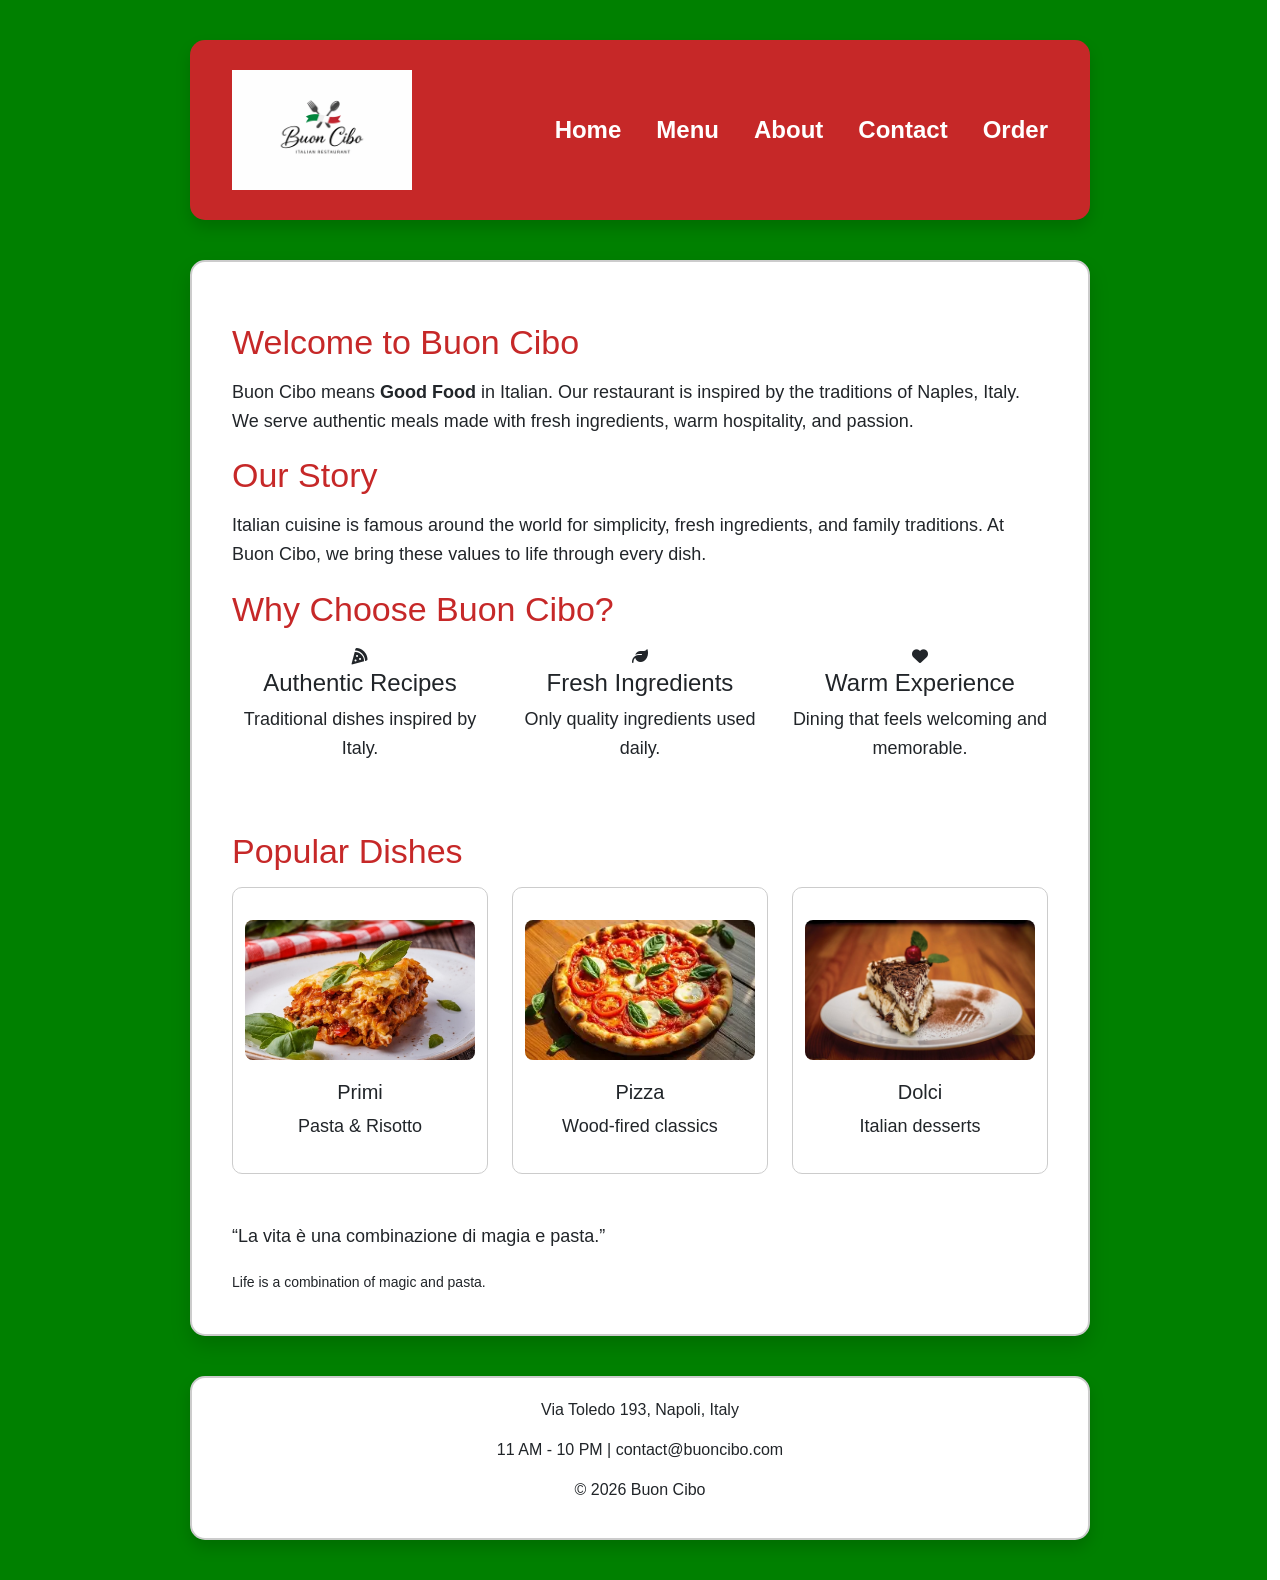
<file: index.html>
<!DOCTYPE html>
<html lang="en">
<head>

    <!-- Character encoding -->
    <meta charset="UTF-8">

    <!-- Mobile responsive support -->
    <meta name="viewport" content="width=device-width, initial-scale=1.0">

    <!-- Website title shown in browser tab -->
    <title>Buon Cibo | Home</title>

    <!-- Bootstrap CSS Library -->
    <link
      href="https://cdn.jsdelivr.net/npm/bootstrap@5.3.3/dist/css/bootstrap.min.css"
      rel="stylesheet">

    <!-- Font Awesome Icons Library -->
    <link
      rel="stylesheet"
      href="https://cdnjs.cloudflare.com/ajax/libs/font-awesome/6.5.0/css/all.min.css">

    <!-- External CSS File -->
    <link rel="stylesheet" href="styles/style.css">

</head>

<body>

<!-- =========================
HEADER SECTION
========================= -->

<header class="site-header">

    <div class="container">

        <div class="header-wrap">

            <!-- Restaurant Logo -->
            <img src="Images/Logo.png" alt="Buon Cibo Logo" class="logo">

            <!-- Navigation Menu -->
            <nav class="nav">

                <a href="index.html">Home</a>

                <a href="menu.html">Menu</a>

                <a href="about.html">About</a>

                <a href="contact.html">Contact</a>

                <a href="order.html">Order</a>

            </nav>

        </div>

    </div>

</header>


<!-- =========================
MAIN CONTENT
========================= -->

<main class="page container">

    <!-- Welcome Title -->
    <h1 class="section-title">
        Welcome to Buon Cibo
    </h1>

    <!-- Intro paragraph -->
    <p>
        Buon Cibo means <strong>Good Food</strong> in Italian.
        Our restaurant is inspired by the traditions of Naples, Italy.
        We serve authentic meals made with fresh ingredients,
        warm hospitality, and passion.
    </p>


    <!-- Story Section -->
    <h2 class="section-title">
        Our Story
    </h2>

    <p>
        Italian cuisine is famous around the world for simplicity,
        fresh ingredients, and family traditions.
        At Buon Cibo, we bring these values to life through every dish.
    </p>


    <!-- Why Choose Us -->
    <h2 class="section-title">
        Why Choose Buon Cibo?
    </h2>

    <div class="row text-center">

        <div class="col-md-4 feature-box">
            <i class="fa-solid fa-pizza-slice feature-icon"></i>
            <h4>Authentic Recipes</h4>
            <p>Traditional dishes inspired by Italy.</p>
        </div>

        <div class="col-md-4 feature-box">
            <i class="fa-solid fa-leaf feature-icon"></i>
            <h4>Fresh Ingredients</h4>
            <p>Only quality ingredients used daily.</p>
        </div>

        <div class="col-md-4 feature-box">
            <i class="fa-solid fa-heart feature-icon"></i>
            <h4>Warm Experience</h4>
            <p>Dining that feels welcoming and memorable.</p>
        </div>

    </div>


    <!-- Popular Dishes -->
    <h2 class="section-title mt-5">
        Popular Dishes
    </h2>

    <div class="row">

        <!-- Dish 1 -->
        <div class="col-md-4">
            <div class="dish">

                <img src="Images/Pasta_Risotto.png"
                     alt="Pasta and Risotto">

                <h5>Primi</h5>

                <p>Pasta & Risotto</p>

            </div>
        </div>

        <!-- Dish 2 -->
        <div class="col-md-4">
            <div class="dish">

                <img src="Images/Pizza.png"
                     alt="Pizza">

                <h5>Pizza</h5>

                <p>Wood-fired classics</p>

            </div>
        </div>

        <!-- Dish 3 -->
        <div class="col-md-4">
            <div class="dish">

                <img src="Images/Dessert.png"
                     alt="Dessert">

                <h5>Dolci</h5>

                <p>Italian desserts</p>

            </div>
        </div>

    </div>


    <!-- Quote Section -->
    <div class="quote-box mt-5">

        <p>
            “La vita è una combinazione di magia e pasta.”
        </p>

        <small>
            Life is a combination of magic and pasta.
        </small>

    </div>

</main>


<!-- =========================
FOOTER SECTION
========================= -->

<footer class="site-footer">

    <p>
        Via Toledo 193, Napoli, Italy
    </p>

    <p>
        11 AM - 10 PM | contact@buoncibo.com
    </p>

    <p>
        © 2026 Buon Cibo
    </p>

</footer>


<!-- Bootstrap JavaScript -->
<script
src="https://cdn.jsdelivr.net/npm/bootstrap@5.3.3/dist/js/bootstrap.bundle.min.js">
</script>

</body>
</html>
</file>
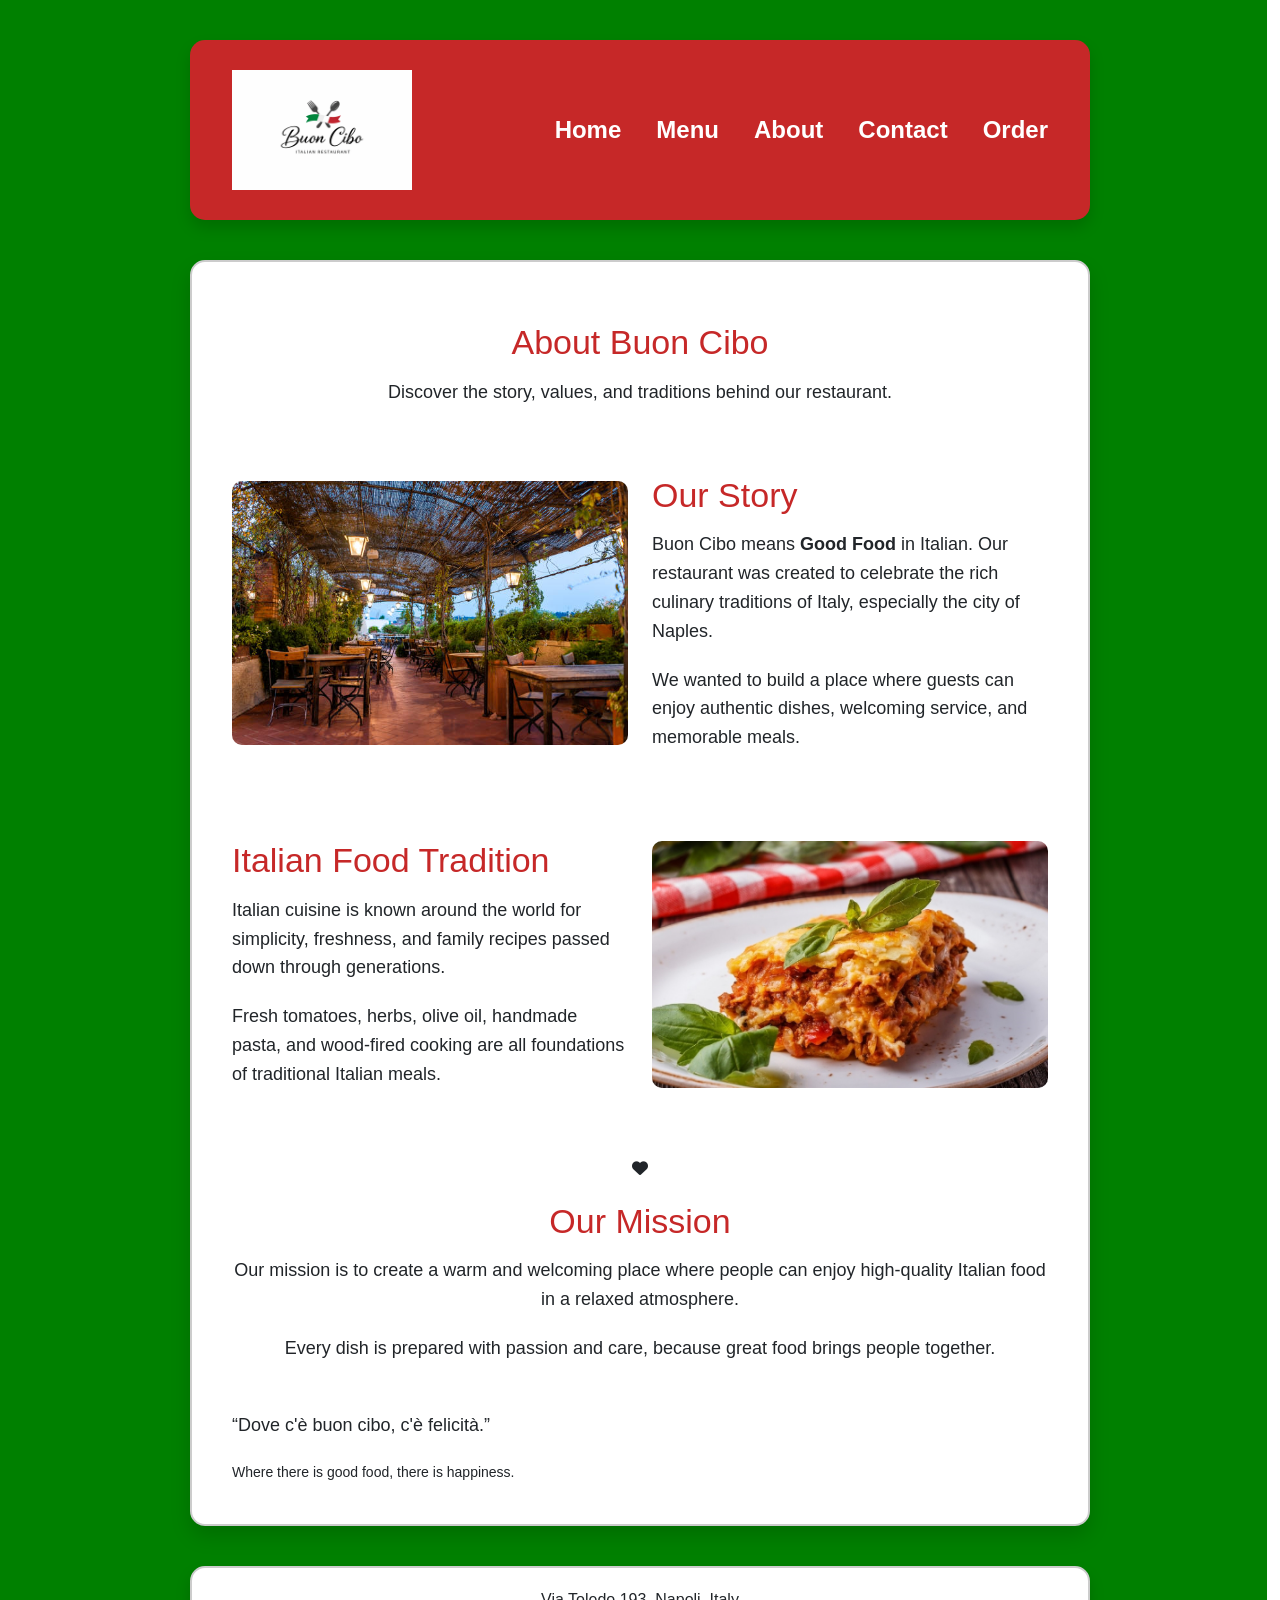
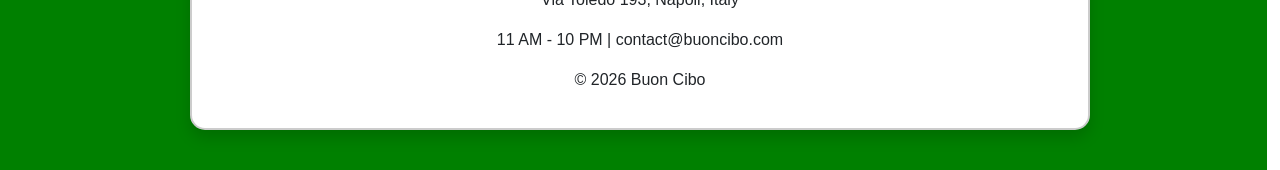
<file: about.html>
<!DOCTYPE html>
<html lang="en">
<head>

    <!-- Character encoding -->
    <meta charset="UTF-8">

    <!-- Mobile responsive support -->
    <meta name="viewport" content="width=device-width, initial-scale=1.0">

    <!-- Browser tab title -->
    <title>Buon Cibo | About</title>

    <!-- Bootstrap CSS Library -->
    <link
      href="https://cdn.jsdelivr.net/npm/bootstrap@5.3.3/dist/css/bootstrap.min.css"
      rel="stylesheet">

    <!-- Font Awesome Icons -->
    <link
      rel="stylesheet"
      href="https://cdnjs.cloudflare.com/ajax/libs/font-awesome/6.5.0/css/all.min.css">

    <!-- External CSS File -->
    <link rel="stylesheet" href="styles/style.css">

</head>

<body>

<!-- =========================
HEADER SECTION
========================= -->

<header class="site-header">

    <div class="container">

        <div class="header-wrap">

            <!-- Restaurant Logo -->
            <img src="Images/Logo.png"
                 alt="Buon Cibo Logo"
                 class="logo">

            <!-- Navigation Menu -->
            <nav class="nav">

                <a href="index.html">Home</a>

                <a href="menu.html">Menu</a>

                <a href="about.html">About</a>

                <a href="contact.html">Contact</a>

                <a href="order.html">Order</a>

            </nav>

        </div>

    </div>

</header>


<!-- =========================
MAIN CONTENT
========================= -->

<main class="page container">

    <!-- Main title -->
    <h1 class="section-title text-center">
        About Buon Cibo
    </h1>

    <p class="text-center mb-5">
        Discover the story, values, and traditions behind our restaurant.
    </p>


    <!-- =========================
OUR STORY SECTION
========================= -->

    <div class="row align-items-center mb-5">

        <!-- Left side image -->
        <div class="col-md-6">

            <img src="Images/rustic.jpg"
                 alt="Italian Restaurant Interior"
                 class="about-image">

        </div>

        <!-- Right side text -->
        <div class="col-md-6">

            <h2 class="section-title">
                Our Story
            </h2>

            <p>
                Buon Cibo means <strong>Good Food</strong> in Italian.
                Our restaurant was created to celebrate the rich culinary
                traditions of Italy, especially the city of Naples.
            </p>

            <p>
                We wanted to build a place where guests can enjoy
                authentic dishes, welcoming service, and memorable meals.
            </p>

        </div>

    </div>


    <!-- =========================
ITALIAN FOOD TRADITION
========================= -->

    <div class="row align-items-center mb-5">

        <!-- Text first -->
        <div class="col-md-6">

            <h2 class="section-title">
                Italian Food Tradition
            </h2>

            <p>
                Italian cuisine is known around the world for
                simplicity, freshness, and family recipes passed
                down through generations.
            </p>

            <p>
                Fresh tomatoes, herbs, olive oil, handmade pasta,
                and wood-fired cooking are all foundations of
                traditional Italian meals.
            </p>

        </div>

        <!-- Image -->
        <div class="col-md-6">

            <img src="Images/Pasta_Risotto.png"
                 alt="Italian Pasta Dish"
                 class="about-image">

        </div>

    </div>


    <!-- =========================
OUR MISSION
========================= -->

    <div class="mission-box text-center">

        <i class="fa-solid fa-heart feature-icon"></i>

        <h2 class="section-title">
            Our Mission
        </h2>

        <p>
            Our mission is to create a warm and welcoming place
            where people can enjoy high-quality Italian food
            in a relaxed atmosphere.
        </p>

        <p>
            Every dish is prepared with passion and care,
            because great food brings people together.
        </p>

    </div>


    <!-- Quote -->
    <div class="quote-box mt-5">

        <p>
            “Dove c'è buon cibo, c'è felicità.”
        </p>

        <small>
            Where there is good food, there is happiness.
        </small>

    </div>

</main>


<!-- =========================
FOOTER SECTION
========================= -->

<footer class="site-footer">

    <p>
        Via Toledo 193, Napoli, Italy
    </p>

    <p>
        11 AM - 10 PM | contact@buoncibo.com
    </p>

    <p>
        © 2026 Buon Cibo
    </p>

</footer>


<!-- Bootstrap JavaScript -->
<script
src="https://cdn.jsdelivr.net/npm/bootstrap@5.3.3/dist/js/bootstrap.bundle.min.js">
</script>

</body>
</html>
</file>
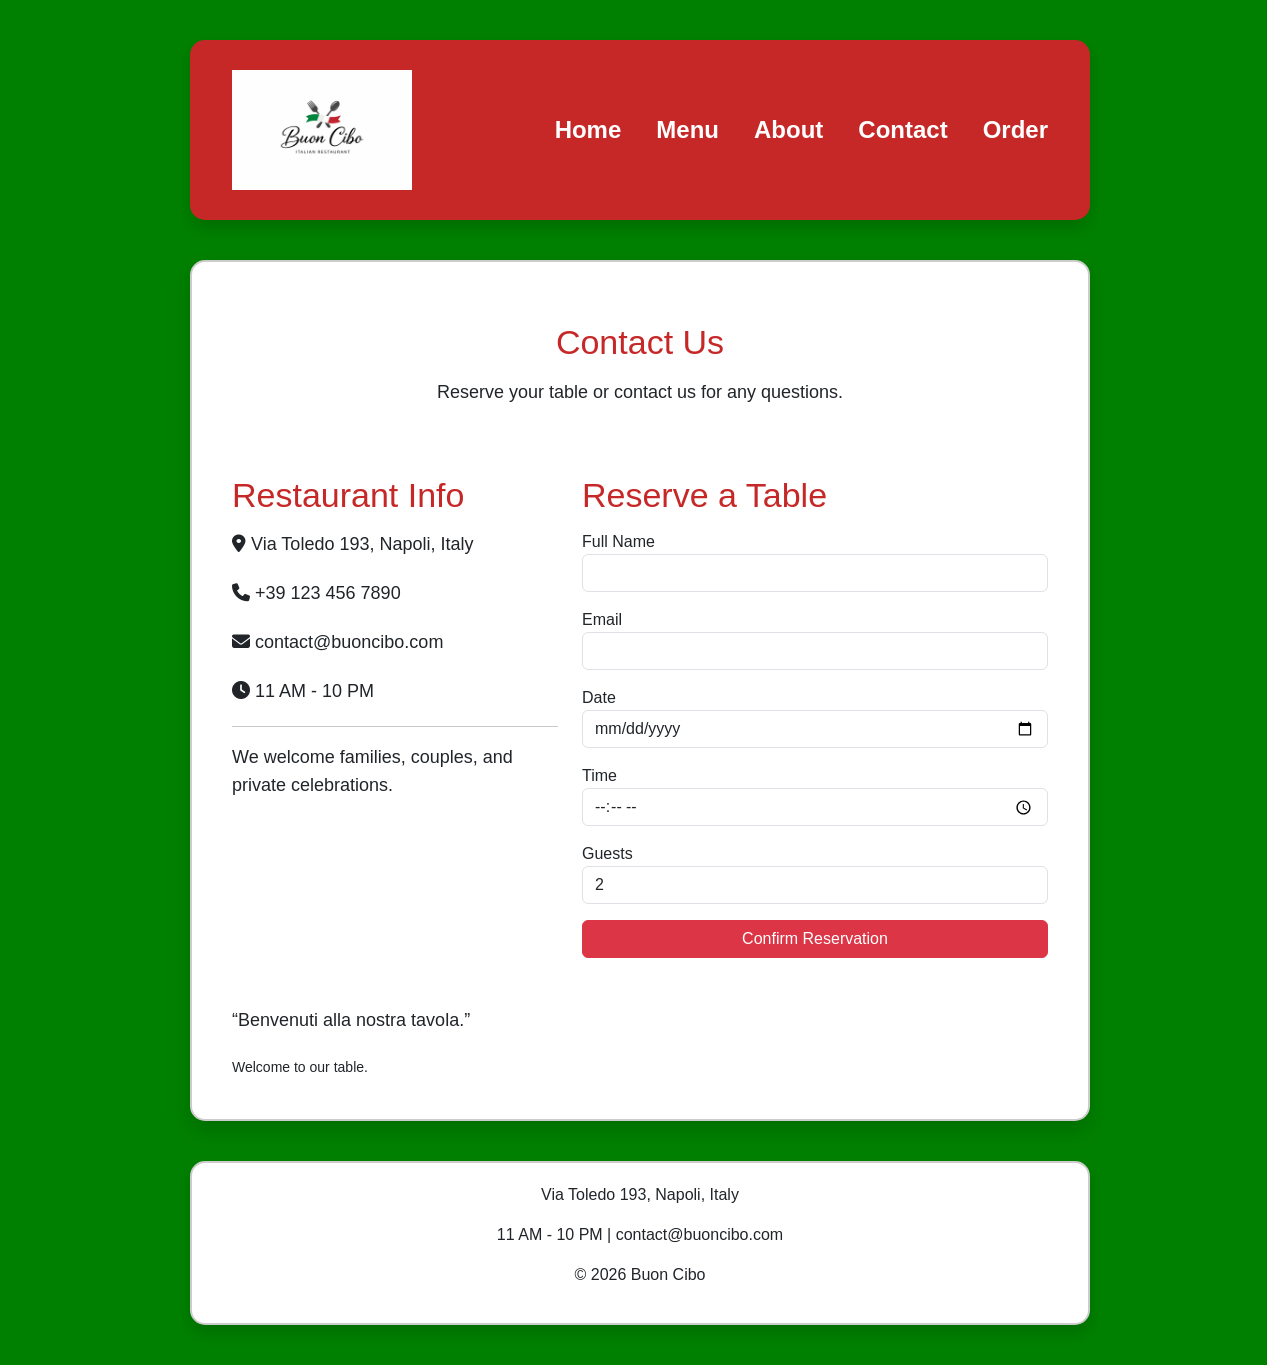
<file: contact.html>
<!DOCTYPE html>
<html lang="en">
<head>

    <!-- Character encoding -->
    <meta charset="UTF-8">

    <!-- Mobile responsive support -->
    <meta name="viewport" content="width=device-width, initial-scale=1.0">

    <!-- Browser title -->
    <title>Buon Cibo | Contact</title>

    <!-- Bootstrap CSS Library -->
    <link
      href="https://cdn.jsdelivr.net/npm/bootstrap@5.3.3/dist/css/bootstrap.min.css"
      rel="stylesheet">

    <!-- Font Awesome Icons -->
    <link
      rel="stylesheet"
      href="https://cdnjs.cloudflare.com/ajax/libs/font-awesome/6.5.0/css/all.min.css">

    <!-- External CSS -->
    <link rel="stylesheet" href="styles/style.css">

</head>

<body>

<!-- =========================
HEADER SECTION
========================= -->

<header class="site-header">

    <div class="container">

        <div class="header-wrap">

            <!-- Logo -->
            <img src="Images/Logo.png"
                 alt="Buon Cibo Logo"
                 class="logo">

            <!-- Navigation -->
            <nav class="nav">

                <a href="index.html">Home</a>

                <a href="menu.html">Menu</a>

                <a href="about.html">About</a>

                <a href="contact.html">Contact</a>

                <a href="order.html">Order</a>

            </nav>

        </div>

    </div>

</header>


<!-- =========================
MAIN CONTENT
========================= -->

<main class="page container">

    <!-- Main heading -->
    <h1 class="section-title text-center">
        Contact Us
    </h1>

    <p class="text-center mb-5">
        Reserve your table or contact us for any questions.
    </p>


    <div class="row">

        <!-- =========================
        LEFT SIDE CONTACT INFO
        ========================= -->

        <div class="col-md-5">

            <div class="info-box">

                <h2 class="section-title">
                    Restaurant Info
                </h2>

                <p>
                    <i class="fa-solid fa-location-dot"></i>
                    Via Toledo 193, Napoli, Italy
                </p>

                <p>
                    <i class="fa-solid fa-phone"></i>
                    +39 123 456 7890
                </p>

                <p>
                    <i class="fa-solid fa-envelope"></i>
                    contact@buoncibo.com
                </p>

                <p>
                    <i class="fa-solid fa-clock"></i>
                    11 AM - 10 PM
                </p>

                <hr>

                <p>
                    We welcome families, couples,
                    and private celebrations.
                </p>

            </div>

        </div>


        <!-- =========================
        RIGHT SIDE RESERVATION FORM
        ========================= -->

        <div class="col-md-7">

            <div class="info-box">

                <h2 class="section-title">
                    Reserve a Table
                </h2>

                <!-- Full Name -->
                <label>Full Name</label>
                <input type="text"
                       id="name"
                       class="form-control mb-3">

                <!-- Email -->
                <label>Email</label>
                <input type="email"
                       id="email"
                       class="form-control mb-3">

                <!-- Date -->
                <label>Date</label>
                <input type="date"
                       id="date"
                       class="form-control mb-3">

                <!-- Time -->
                <label>Time</label>
                <input type="time"
                       id="time"
                       class="form-control mb-3">

                <!-- Guests -->
                <label>Guests</label>
                <input type="number"
                       id="guests"
                       class="form-control mb-3"
                       min="1"
                       value="2">

                <!-- Button -->
                <button
                class="btn btn-danger w-100"
                onclick="reserveTable()">

                Confirm Reservation

                </button>

            </div>

        </div>

    </div>


    <!-- =========================
    CONFIRMATION OUTPUT
    ========================= -->

    <div id="ticketBox" class="ticket-box mt-5">

    </div>


    <!-- Quote -->
    <div class="quote-box mt-5">

        <p>
            “Benvenuti alla nostra tavola.”
        </p>

        <small>
            Welcome to our table.
        </small>

    </div>

</main>


<!-- =========================
FOOTER SECTION
========================= -->

<footer class="site-footer">

    <p>
        Via Toledo 193, Napoli, Italy
    </p>

    <p>
        11 AM - 10 PM | contact@buoncibo.com
    </p>

    <p>
        © 2026 Buon Cibo
    </p>

</footer>


<!-- =========================
JAVASCRIPT
========================= -->

<script>

/* Reservation Function */
function reserveTable(){

    /* Get values from form */
    let name =
    document.getElementById("name").value;

    let email =
    document.getElementById("email").value;

    let date =
    document.getElementById("date").value;

    let time =
    document.getElementById("time").value;

    let guests =
    document.getElementById("guests").value;

    /* Simple validation */
    if(name == "" || email == "" || date == "" || time == ""){

        alert("Please complete all fields.");

        return;
    }

    /* Random reservation ticket number */
    let ticket =
    Math.floor(Math.random() * 9000) + 1000;

    /* Output confirmation */
    document.getElementById("ticketBox").innerHTML =

    "<h2>Reservation Confirmed!</h2>" +

    "<p><strong>Name:</strong> " + name + "</p>" +

    "<p><strong>Email:</strong> " + email + "</p>" +

    "<p><strong>Date:</strong> " + date + "</p>" +

    "<p><strong>Time:</strong> " + time + "</p>" +

    "<p><strong>Guests:</strong> " + guests + "</p>" +

    "<p><strong>Ticket #:</strong> BC" + ticket + "</p>" +

    "<p><em>Grazie! We look forward to serving you.</em></p>";
}

</script>


<!-- Bootstrap JavaScript -->
<script
src="https://cdn.jsdelivr.net/npm/bootstrap@5.3.3/dist/js/bootstrap.bundle.min.js">
</script>

</body>
</html>
</file>
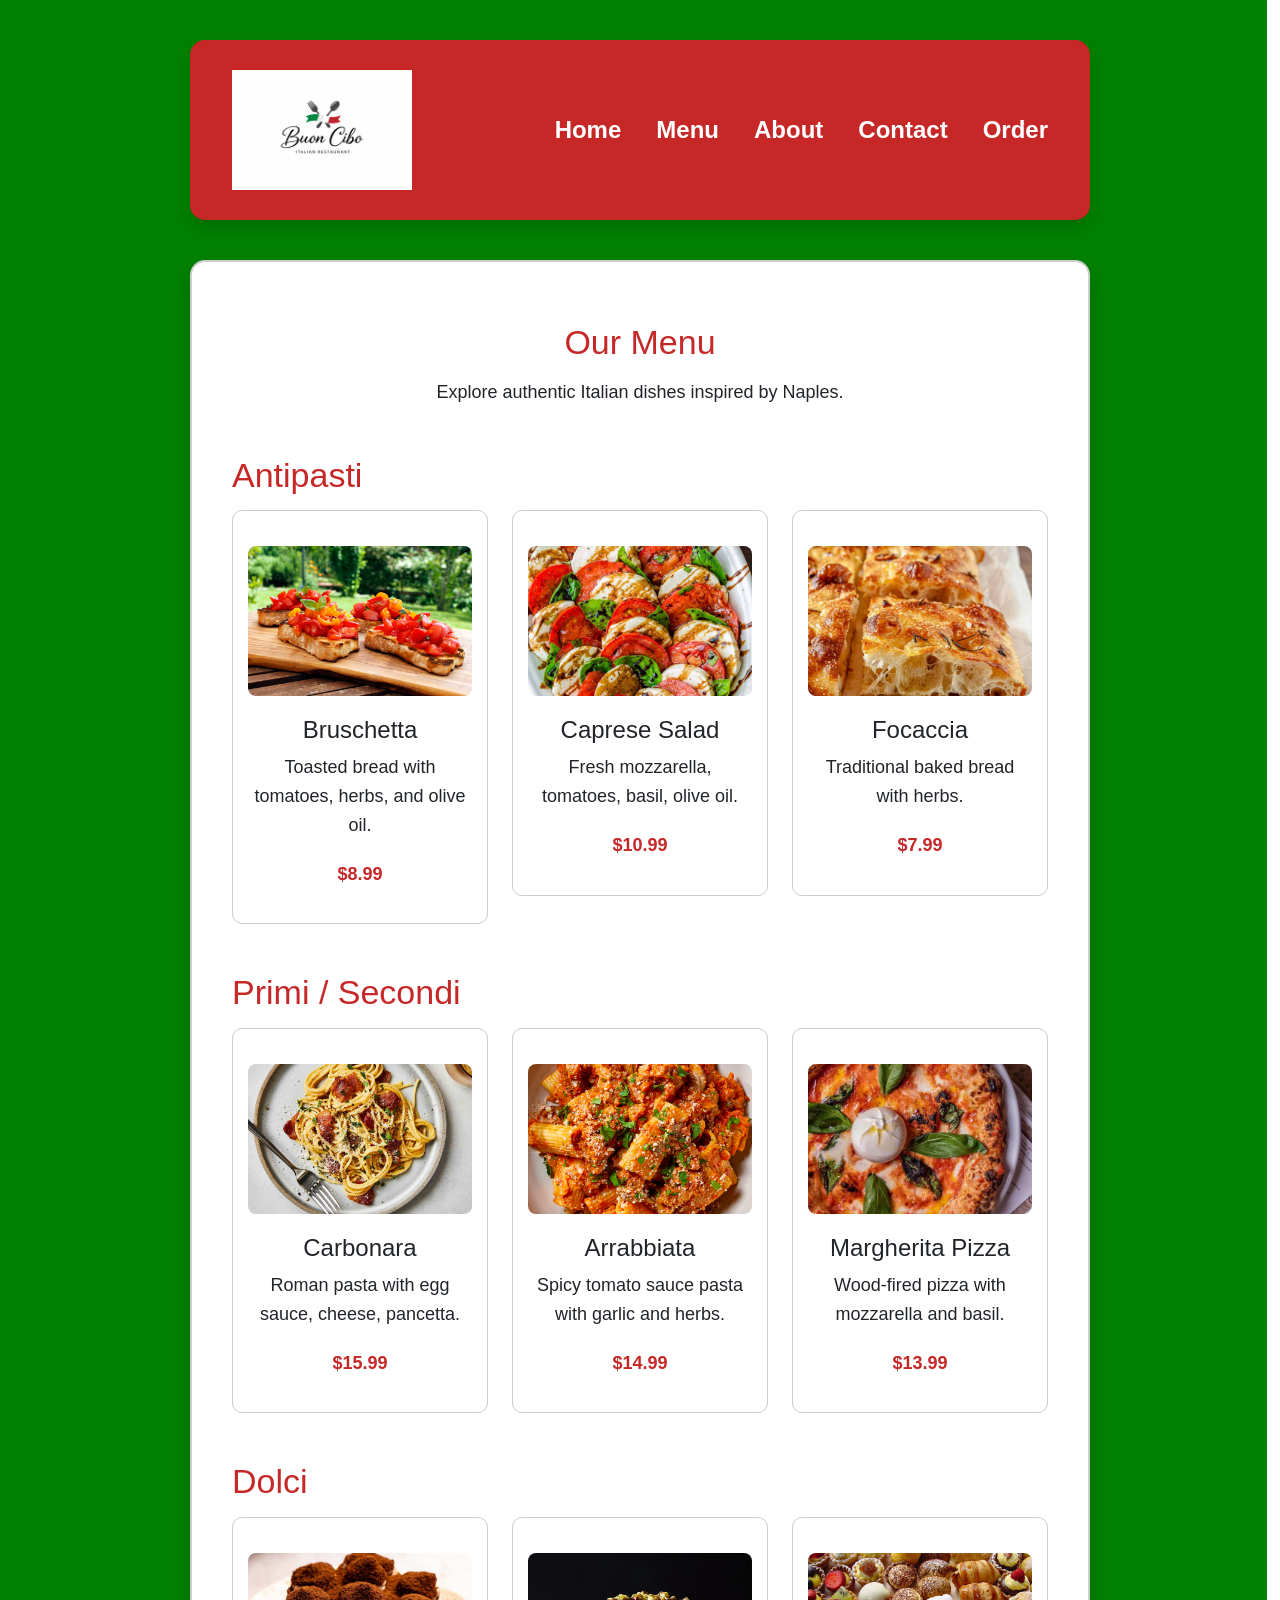
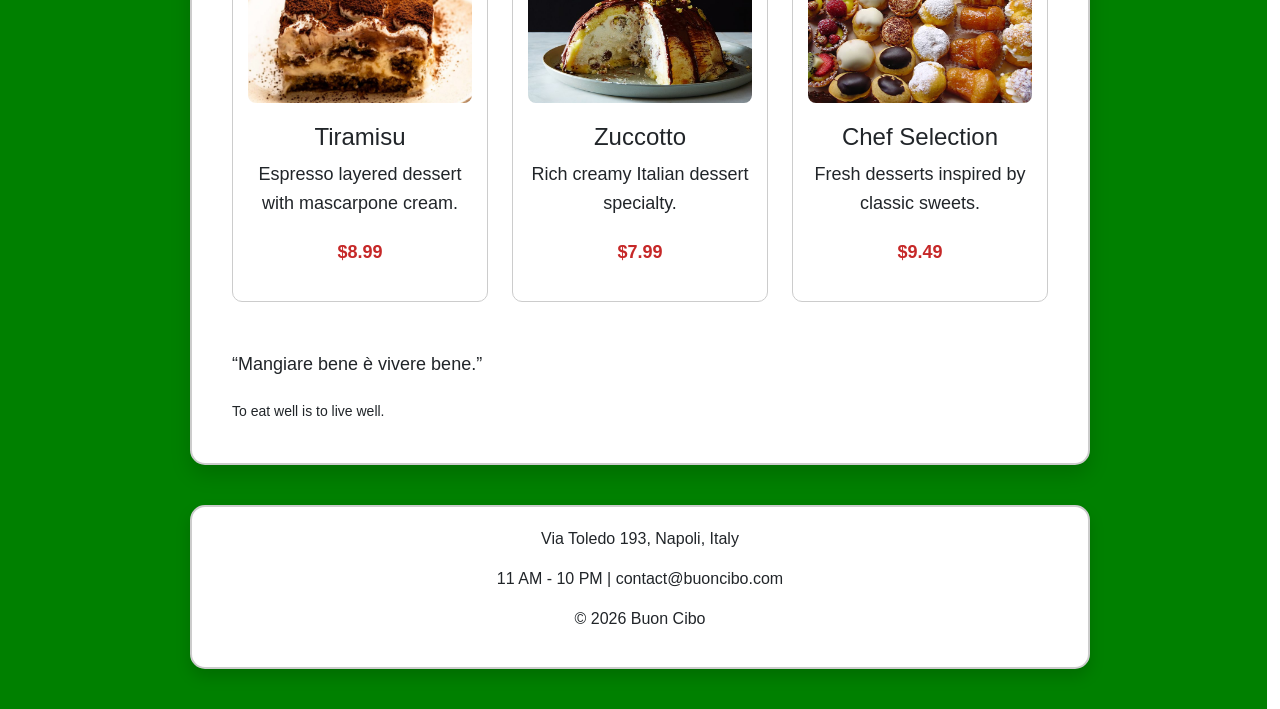
<file: menu.html>
<!DOCTYPE html>
<html lang="en">
<head>

    <!-- Character encoding -->
    <meta charset="UTF-8">

    <!-- Mobile responsive support -->
    <meta name="viewport" content="width=device-width, initial-scale=1.0">

    <!-- Browser tab title -->
    <title>Buon Cibo | Menu</title>

    <!-- Bootstrap CSS Library -->
    <link
      href="https://cdn.jsdelivr.net/npm/bootstrap@5.3.3/dist/css/bootstrap.min.css"
      rel="stylesheet">

    <!-- Font Awesome Icons -->
    <link
      rel="stylesheet"
      href="https://cdnjs.cloudflare.com/ajax/libs/font-awesome/6.5.0/css/all.min.css">

    <!-- External CSS -->
    <link rel="stylesheet" href="styles/style.css">

</head>

<body>

<!-- =========================
HEADER SECTION
========================= -->

<header class="site-header">

    <div class="container">

        <div class="header-wrap">

            <!-- Restaurant Logo -->
            <img src="Images/Logo.png"
                 alt="Buon Cibo Logo"
                 class="logo">

            <!-- Navigation -->
            <nav class="nav">

                <a href="index.html">Home</a>

                <a href="menu.html">Menu</a>

                <a href="about.html">About</a>

                <a href="contact.html">Contact</a>

                <a href="order.html">Order</a>

            </nav>

        </div>

    </div>

</header>


<!-- =========================
MAIN CONTENT
========================= -->

<main class="page container">

    <!-- Main title -->
    <h1 class="section-title text-center">
        Our Menu
    </h1>

    <p class="text-center mb-5">
        Explore authentic Italian dishes inspired by Naples.
    </p>


    <!-- =========================
    ANTIPASTI SECTION
    ========================= -->

    <h2 class="section-title">
        Antipasti
    </h2>

    <div class="row g-4">

        <!-- Item 1 -->
        <div class="col-md-4">
            <div class="menu-item">

                <img src="Images/bread.jpg"
                     alt="Bruschetta">

                <h4>Bruschetta</h4>

                <p>
                    Toasted bread with tomatoes,
                    herbs, and olive oil.
                </p>

                <p class="price">$8.99</p>

            </div>
        </div>

        <!-- Item 2 -->
        <div class="col-md-4">
            <div class="menu-item">

                <img src="Images/Caprese-Salad-6.jpg"
                     alt="Caprese Salad">

                <h4>Caprese Salad</h4>

                <p>
                    Fresh mozzarella, tomatoes,
                    basil, olive oil.
                </p>

                <p class="price">$10.99</p>

            </div>
        </div>

        <!-- Item 3 -->
        <div class="col-md-4">
            <div class="menu-item">

                <img src="Images/focaccia-recipe-11.jpg"
                     alt="Focaccia">

                <h4>Focaccia</h4>

                <p>
                    Traditional baked bread
                    with herbs.
                </p>

                <p class="price">$7.99</p>

            </div>
        </div>

    </div>


    <!-- =========================
    MAIN COURSES
    ========================= -->

    <h2 class="section-title mt-5">
        Primi / Secondi
    </h2>

    <div class="row g-4">

        <!-- Item 4 -->
        <div class="col-md-4">
            <div class="menu-item">

                <img src="Images/spaghetti-carbonara.jpg"
                     alt="Carbonara">

                <h4>Carbonara</h4>

                <p>
                    Roman pasta with egg sauce,
                    cheese, pancetta.
                </p>

                <p class="price">$15.99</p>

            </div>
        </div>

        <!-- Item 5 -->
        <div class="col-md-4">
            <div class="menu-item">

                <img src="Images/pasta.jpg"
                     alt="Arrabbiata">

                <h4>Arrabbiata</h4>

                <p>
                    Spicy tomato sauce pasta
                    with garlic and herbs.
                </p>

                <p class="price">$14.99</p>

            </div>
        </div>

        <!-- Item 6 -->
        <div class="col-md-4">
            <div class="menu-item">

                <img src="Images/traditional-italian-pizza.jpeg"
                     alt="Pizza">

                <h4>Margherita Pizza</h4>

                <p>
                    Wood-fired pizza with
                    mozzarella and basil.
                </p>

                <p class="price">$13.99</p>

            </div>
        </div>

    </div>


    <!-- =========================
    DESSERT SECTION
    ========================= -->

    <h2 class="section-title mt-5">
        Dolci
    </h2>

    <div class="row g-4">

        <!-- Item 7 -->
        <div class="col-md-4">
            <div class="menu-item">

                <img src="Images/Italian-Tiramisu.jpg"
                     alt="Tiramisu">

                <h4>Tiramisu</h4>

                <p>
                    Espresso layered dessert
                    with mascarpone cream.
                </p>

                <p class="price">$8.99</p>

            </div>
        </div>

        <!-- Item 8 -->
        <div class="col-md-4">
            <div class="menu-item">

                <img src="Images/zuccotto.jpg"
                     alt="Zuccotto">

                <h4>Zuccotto</h4>

                <p>
                    Rich creamy Italian
                    dessert specialty.
                </p>

                <p class="price">$7.99</p>

            </div>
        </div>

        <!-- Item 9 -->
        <div class="col-md-4">
            <div class="menu-item">

                <img src="Images/sweet.jpg"
                     alt="Sweet Selection">

                <h4>Chef Selection</h4>

                <p>
                    Fresh desserts inspired
                    by classic sweets.
                </p>

                <p class="price">$9.49</p>

            </div>
        </div>

    </div>


    <!-- Quote -->
    <div class="quote-box mt-5">

        <p>
            “Mangiare bene è vivere bene.”
        </p>

        <small>
            To eat well is to live well.
        </small>

    </div>

</main>


<!-- =========================
FOOTER SECTION
========================= -->

<footer class="site-footer">

    <p>
        Via Toledo 193, Napoli, Italy
    </p>

    <p>
        11 AM - 10 PM | contact@buoncibo.com
    </p>

    <p>
        © 2026 Buon Cibo
    </p>

</footer>


<!-- Bootstrap JavaScript -->
<script
src="https://cdn.jsdelivr.net/npm/bootstrap@5.3.3/dist/js/bootstrap.bundle.min.js">
</script>

</body>
</html>
</file>
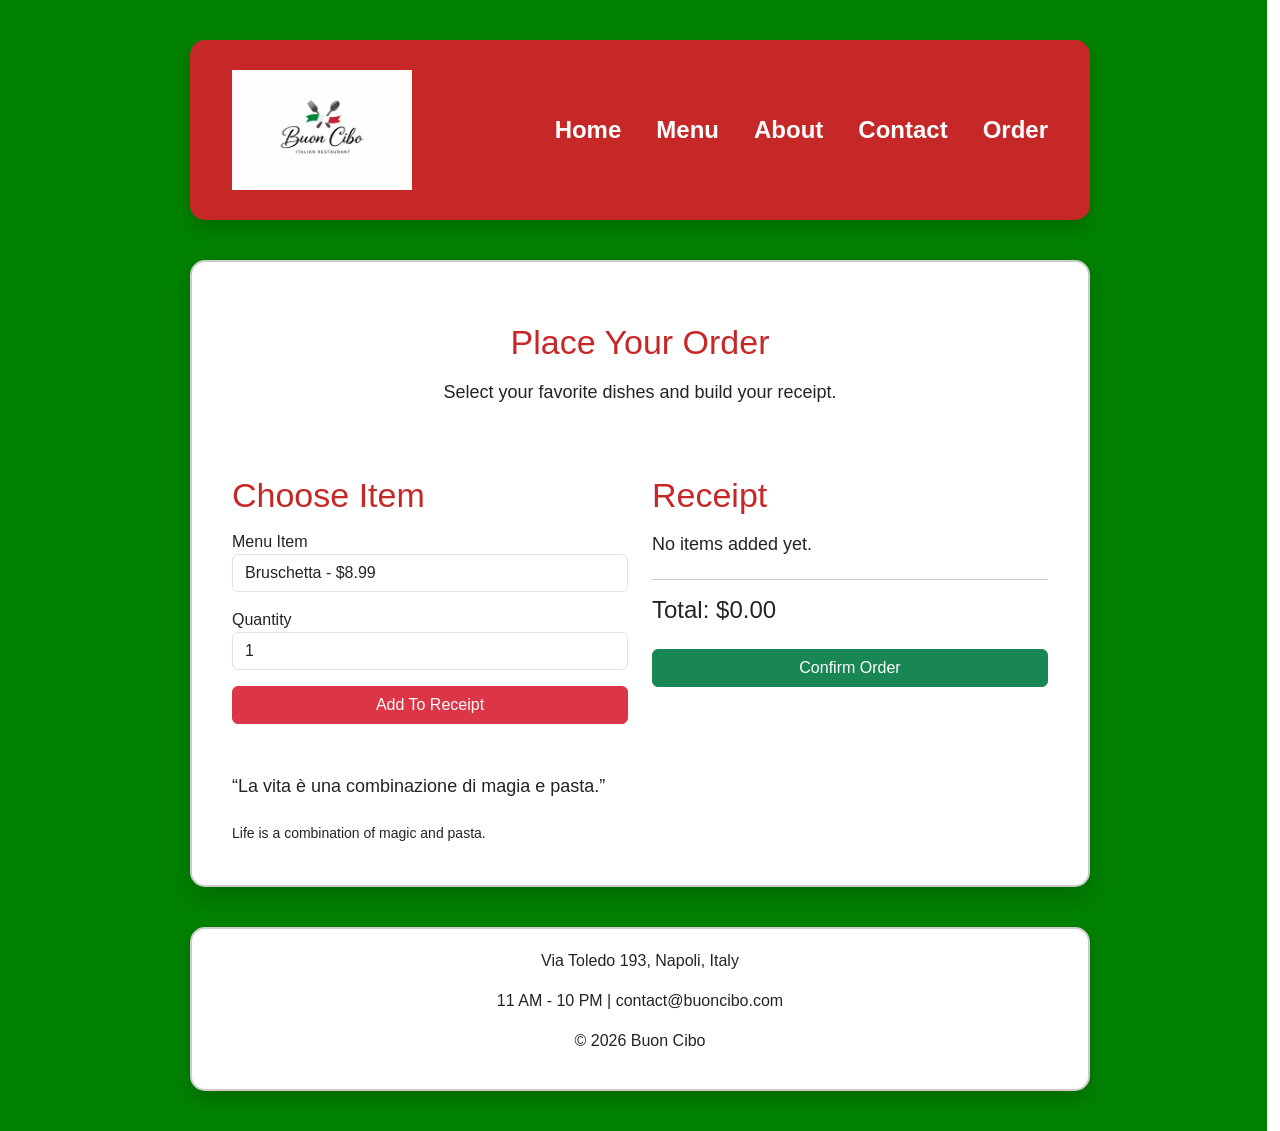
<file: order.html>
<!DOCTYPE html>
<html lang="en">
<head>

    <!-- Character encoding -->
    <meta charset="UTF-8">

    <!-- Mobile responsive support -->
    <meta name="viewport" content="width=device-width, initial-scale=1.0">

    <!-- Browser title -->
    <title>Buon Cibo | Order</title>

    <!-- Bootstrap CSS Library -->
    <link
      href="https://cdn.jsdelivr.net/npm/bootstrap@5.3.3/dist/css/bootstrap.min.css"
      rel="stylesheet">

    <!-- Font Awesome Icons -->
    <link
      rel="stylesheet"
      href="https://cdnjs.cloudflare.com/ajax/libs/font-awesome/6.5.0/css/all.min.css">

    <!-- External CSS -->
    <link rel="stylesheet" href="styles/style.css">

</head>

<body>

<!-- =========================
HEADER SECTION
========================= -->

<header class="site-header">

    <div class="container">

        <div class="header-wrap">

            <!-- Logo -->
            <img src="Images/Logo.png"
                 alt="Buon Cibo Logo"
                 class="logo">

            <!-- Navigation -->
            <nav class="nav">

                <a href="index.html">Home</a>

                <a href="menu.html">Menu</a>

                <a href="about.html">About</a>

                <a href="contact.html">Contact</a>

                <a href="order.html">Order</a>

            </nav>

        </div>

    </div>

</header>


<!-- =========================
MAIN CONTENT
========================= -->

<main class="page container">

    <!-- Page title -->
    <h1 class="section-title text-center">
        Place Your Order
    </h1>

    <p class="text-center mb-5">
        Select your favorite dishes and build your receipt.
    </p>


    <div class="row">

        <!-- =========================
        LEFT SIDE ORDER FORM
        ========================= -->

        <div class="col-md-6">

            <div class="info-box">

                <h2 class="section-title">
                    Choose Item
                </h2>

                <!-- Food Selection -->
                <label>Menu Item</label>

                <select
                id="food"
                class="form-control mb-3">

                    <!-- Antipasti -->
                    <optgroup label="Antipasti">

                        <option value="8.99">
                            Bruschetta - $8.99
                        </option>

                        <option value="10.99">
                            Caprese Salad - $10.99
                        </option>

                        <option value="7.99">
                            Focaccia - $7.99
                        </option>

                    </optgroup>

                    <!-- Main Meals -->
                    <optgroup label="Primi / Secondi">

                        <option value="15.99">
                            Carbonara - $15.99
                        </option>

                        <option value="14.99">
                            Arrabbiata - $14.99
                        </option>

                        <option value="13.99">
                            Margherita Pizza - $13.99
                        </option>

                    </optgroup>

                    <!-- Desserts -->
                    <optgroup label="Dolci">

                        <option value="8.99">
                            Tiramisu - $8.99
                        </option>

                        <option value="7.99">
                            Zuccotto - $7.99
                        </option>

                        <option value="9.49">
                            Chef Selection - $9.49
                        </option>

                    </optgroup>

                </select>


                <!-- Quantity -->
                <label>Quantity</label>

                <input
                type="number"
                id="qty"
                min="1"
                value="1"
                class="form-control mb-3">


                <!-- Add Button -->
                <button
                class="btn btn-danger w-100"
                onclick="addItem()">

                Add To Receipt

                </button>

            </div>

        </div>


        <!-- =========================
        RIGHT SIDE RECEIPT
        ========================= -->

        <div class="col-md-6">

            <div class="info-box">

                <h2 class="section-title">
                    Receipt
                </h2>

                <!-- Receipt output -->
                <div id="receiptBox">

                    <p>No items added yet.</p>

                </div>

                <hr>

                <!-- Total -->
                <h4 id="totalText">
                    Total: $0.00
                </h4>

                <!-- Confirm Button -->
                <button
                class="btn btn-success w-100 mt-3"
                onclick="confirmOrder()">

                Confirm Order

                </button>

            </div>

        </div>

    </div>


    <!-- Confirmation message -->
    <div id="confirmBox"
         class="ticket-box mt-5">

    </div>


    <!-- Quote -->
    <div class="quote-box mt-5">

        <p>
            “La vita è una combinazione di magia e pasta.”
        </p>

        <small>
            Life is a combination of magic and pasta.
        </small>

    </div>

</main>


<!-- =========================
FOOTER
========================= -->

<footer class="site-footer">

    <p>
        Via Toledo 193, Napoli, Italy
    </p>

    <p>
        11 AM - 10 PM | contact@buoncibo.com
    </p>

    <p>
        © 2026 Buon Cibo
    </p>

</footer>


<!-- =========================
JAVASCRIPT
========================= -->

<script>

/* Store total price */
let total = 0;

/* Stores receipt text */
let receipt = "";


/* Add item function */
function addItem(){

    /* Get selected item */
    let food =
    document.getElementById("food");

    let item =
    food.options[food.selectedIndex].text;

    let price =
    parseFloat(food.value);

    /* Get quantity */
    let qty =
    parseInt(
    document.getElementById("qty").value
    );

    /* Calculate subtotal */
    let subtotal =
    price * qty;

    /* Add to total */
    total += subtotal;

    /* Add line to receipt */
    receipt +=
    item + " x " + qty +
    " = $" + subtotal.toFixed(2) +
    "<br>";

    /* Show receipt */
    document.getElementById("receiptBox").innerHTML =
    receipt;

    /* Show total */
    document.getElementById("totalText").innerHTML =
    "Total: $" + total.toFixed(2);
}


/* Confirm order function */
function confirmOrder(){

    /* Random order number */
    let orderNum =
    Math.floor(Math.random() * 9000) + 1000;

    /* Show confirmation */
    document.getElementById("confirmBox").innerHTML =

    "<h2>Order Confirmed!</h2>" +

    "<p><strong>Order #:</strong> BC" + orderNum + "</p>" +

    "<p>Total Paid: $" + total.toFixed(2) + "</p>" +

    "<p><em>Grazie! Your meal is being prepared.</em></p>";
}

</script>


<!-- Bootstrap JavaScript -->
<script
src="https://cdn.jsdelivr.net/npm/bootstrap@5.3.3/dist/js/bootstrap.bundle.min.js">
</script>

</body>
</html>
</file>
<file: styles/style.css>
/* =========================
   BASIC PAGE SETTINGS
   ========================= */

/* Full page styling */
body{
  margin: 0;
  font-family: Arial, sans-serif;

  /* Italian flag animated background */
  background: linear-gradient(
    90deg,
    green 33%,
    white 33%,
    white 66%,
    red 66%
  );

  background-size: 300% 300%;
  animation: waveFlag 8s infinite ease-in-out;
}

/* Makes background move like flag in wind */
@keyframes waveFlag{
  0%   { background-position: 0% 50%; }
  50%  { background-position: 100% 50%; }
  100% { background-position: 0% 50%; }
}


/* =========================
   HEADER SECTION
   ========================= */

/* Main top header */
.site-header{
  max-width: 900px;
  margin: 40px auto;
  background: #c62828;
  padding: 30px;
  border-radius: 15px;
  box-shadow: 0 8px 15px rgba(0,0,0,0.15);
}

/* Holds logo + navigation */
.header-wrap{
  display: flex;
  align-items: center;
}

/* Logo size */
.logo{
  width: 180px;
}


/* =========================
   NAVIGATION MENU
   ========================= */

/* Navigation row */
.nav{
  margin-left: auto;
  display: flex;
  gap: 35px;
  font-size: 24px;
}

/* Navigation links */
.nav a{
  text-decoration: none;
  color: white;
  font-weight: bold;
  transition: 0.3s;
}

/* Hover effect */
.nav a:hover{
  color: #ffd54f;
  transform: scale(1.05);
}


/* =========================
   MAIN PAGE CONTENT
   ========================= */

/* White content box */
.page{
  max-width: 900px;
  margin: 40px auto;
  background: white;
  padding: 40px;
  border-radius: 15px;
  border: 2px solid #ccc;
  box-shadow: 0 10px 20px rgba(0,0,0,0.15);
}

/* Paragraph text */
.page p{
  font-size: 18px;
  line-height: 1.6;
  margin-bottom: 20px;
}

/* Titles */
.section-title{
  font-size: 34px;
  margin: 20px 0 15px;
  color: #c62828;
}

/* Images inside content */
.page img{
  width: 100%;
  margin: 20px 0;
  border-radius: 10px;
}


/* =========================
   HOME PAGE DISH PREVIEW
   ========================= */

/* Holds dishes in row */
.popular{
  display: flex;
  gap: 20px;
  margin-top: 15px;
}

/* Dish card */
.dish{
  background: white;
  padding: 12px;
  text-align: center;
  border: 1px solid #ccc;
  border-radius: 10px;
  flex: 1;
  transition: 0.3s;
}

/* Dish hover */
.dish:hover{
  transform: translateY(-5px);
  box-shadow: 0 8px 15px rgba(0,0,0,0.15);
}

/* Dish image */
.dish img{
  width: 100%;
  height: 140px;
  object-fit: cover;
  border-radius: 8px;
}


/* =========================
   ABOUT SECTION
   ========================= */

.about{
  padding: 15px;
  text-align: center;
  font-size: 18px;
}


/* =========================
   MENU PAGE
   ========================= */

/* Intro paragraph */
.menu-intro{
  font-size: 18px;
  margin-bottom: 20px;
}

/* Row of menu cards */
.menu-grid{
  display: flex;
  gap: 20px;
  margin-bottom: 30px;
}

/* Menu card */
.menu-item{
  background: white;
  border: 1px solid #ccc;
  padding: 15px;
  text-align: center;
  border-radius: 10px;
  flex: 1;
  transition: 0.3s;
}

/* Menu images */
.menu-item img{
  width: 100%;
  height: 150px;
  object-fit: cover;
  border-radius: 8px;
}

/* Price text */
.price{
  font-weight: bold;
  color: #c62828;
}

/* Hover effect */
.menu-item:hover{
  transform: translateY(-5px);
  box-shadow: 0 8px 15px rgba(0,0,0,0.2);
  border: 2px solid #c62828;
}


/* =========================
   FOOTER SECTION
   ========================= */

.site-footer{
  max-width: 900px;
  margin: 20px auto 40px;
  padding: 20px;
  text-align: center;
  background: white;
  border-radius: 15px;
  border: 2px solid #ccc;
  font-size: 16px;
  box-shadow: 0 8px 15px rgba(0,0,0,0.15);
}


/* =========================
   RESPONSIVE LAYOUT
   ========================= */

@media (max-width: 768px){

  /* Stack homepage dishes */
  .popular{
    flex-direction: column;
  }

  /* Stack menu cards */
  .menu-grid{
    flex-direction: column;
  }

  /* Stack logo and nav */
  .header-wrap{
    flex-direction: column;
    text-align: center;
  }

  /* Mobile nav */
  .nav{
    margin-left: 0;
    margin-top: 15px;
    flex-wrap: wrap;
    justify-content: center;
    gap: 15px;
    font-size: 20px;
  }

  /* Smaller logo */
  .logo{
    width: 140px;
    margin-bottom: 15px;
  }

  /* Smaller content padding */
  .page{
    padding: 25px;
  }

  /* Smaller headings */
  .section-title{
    font-size: 28px;
  }
}
</file>
